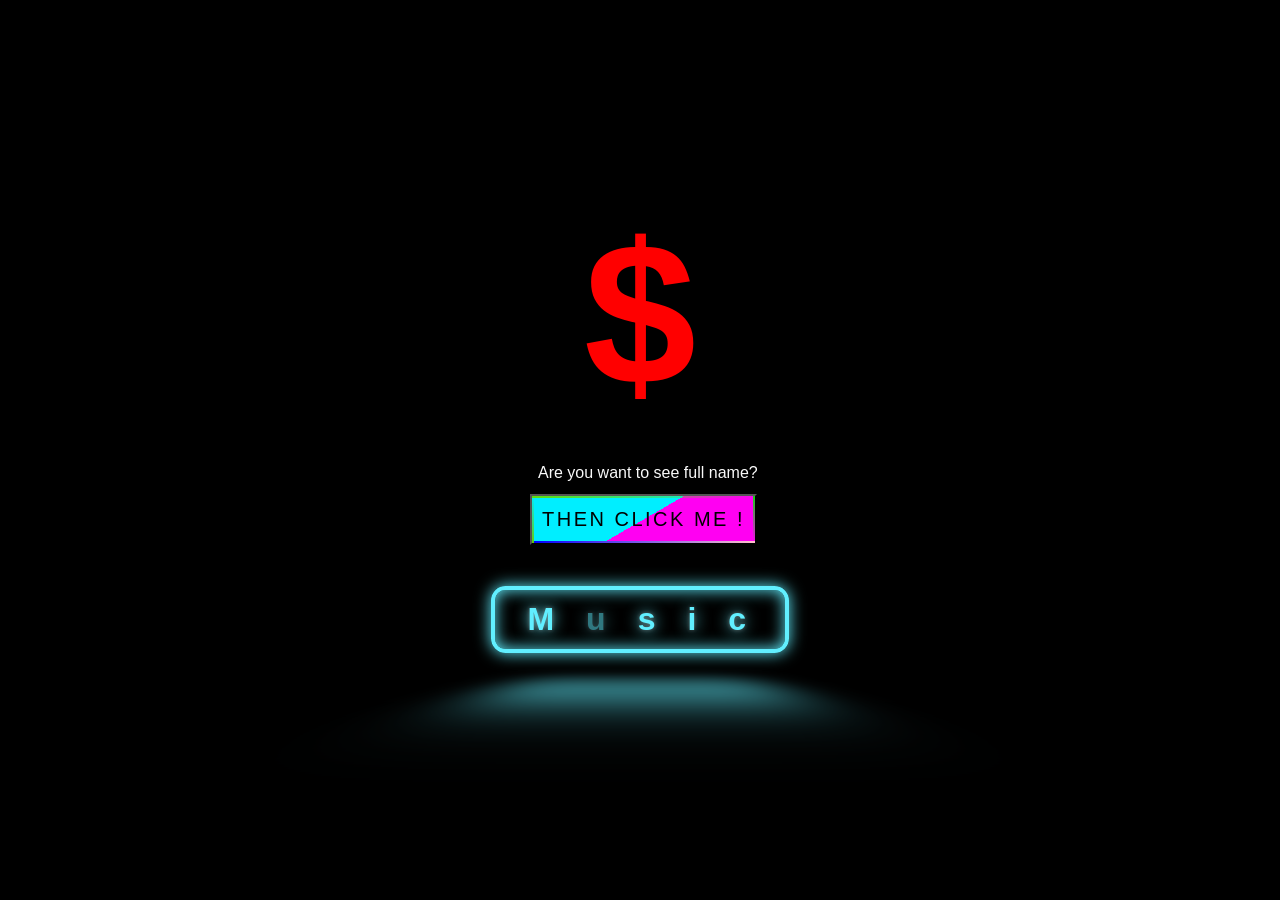
<file: index.html>
<!DOCTYPE html>
<html lang="en">
<head>
    <meta charset="UTF-8">
    <meta name="viewport" content="width=device-width, initial-scale=1.0">
    <link rel="stylesheet" href="img.css">
    <title>mylifeforyou</title>
</head>
<body>
    <div class="click">      
    <section><div class="content" id="ve">
        <h2>$</h2>
        <h2>$</h2>
    </div></section>
        <div>   
        <div id="text">
        Are you want to see full name?
        </div>   
        <button class="animated-button" onclick="Pass()" id="button"><span></span>
            <span></span>
            <span></span>
            <span></span>THEN CLICK ME !</button>     
    </div>
  </div>
  <button class='glowing-btn'onclick="music()"><span class='glowing-txt'>M<span class='faulty-letter'>u</span>sic</span></button>
  <script>
    function Pass(){
        location.pathname="pass.html";
    }
    function music(){
        window.location.href="music.html";
    }
  </script>
         <div></div>   
</body>
</html>
</file>
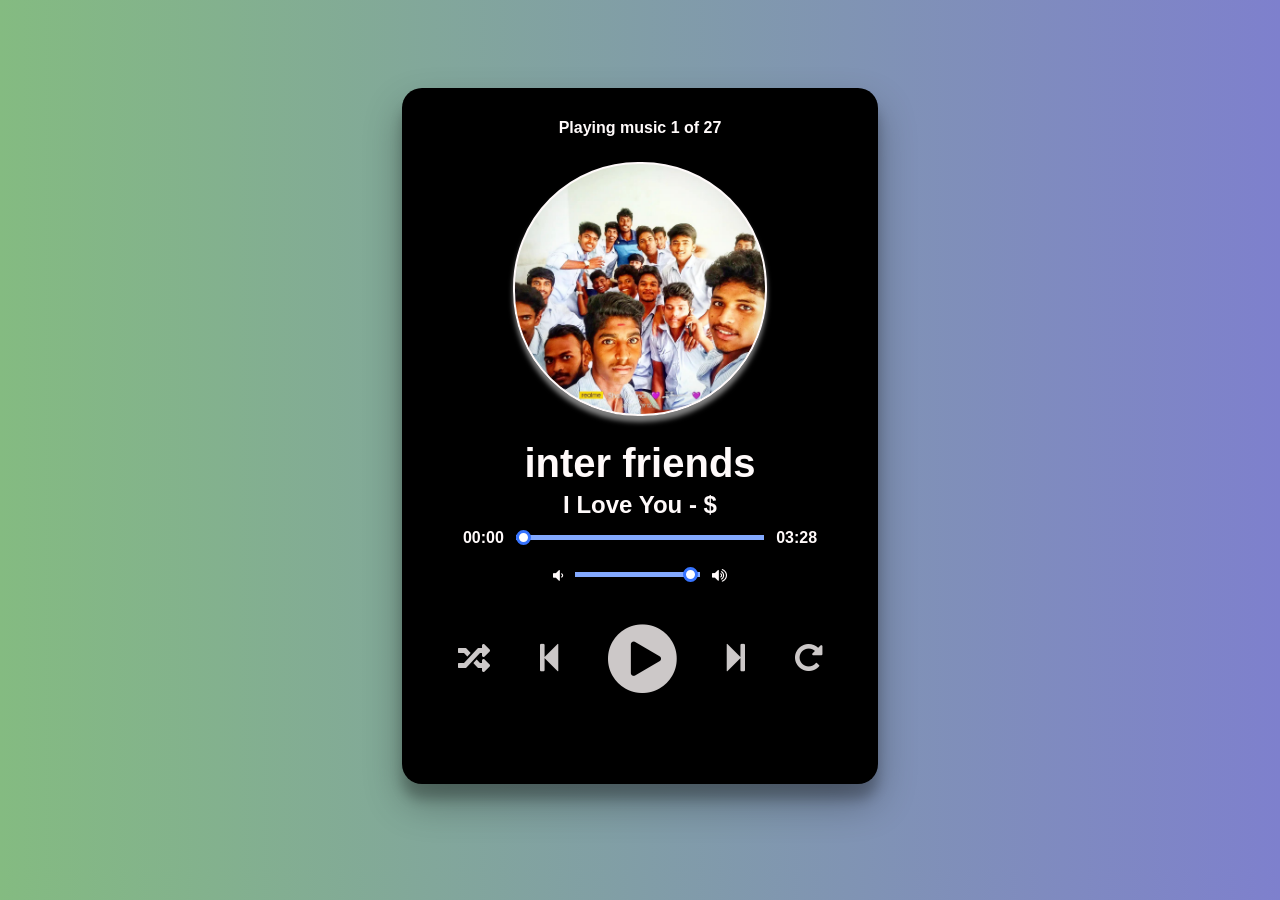
<file: music.html>
<!DOCTYPE html>
<html lang="en">
<head>
    <meta charset="UTF-8">
    <meta http-equiv="X-UA-Compatible" content="IE=edge">
    <meta name="viewport" content="width=device-width, initial-scale=1.0">
    <title>$-Music Player</title> 
    <link rel="stylesheet" href="music.css">
    <script src="music.js" defer></script>
    <link rel="shortcut icon" href="images/favicon.ico" type="image/x-icon">  
    <link rel="stylesheet" href="https://cdnjs.cloudflare.com/ajax/libs/font-awesome/5.13.0/css/all.min.css">
    <link rel="stylesheet" href="https://cdnjs.cloudflare.com/ajax/libs/font-awesome/4.7.0/css/font-awesome.min.css">
</head>
<body>
    
   <div class="player">
       <div class="wrapper">
           <div class="details">
               <div class="now-playing">PLAYING x OF y</div>
               <div class="track-art"></div>
               <div class="track-name">Track Name</div>
               <div class="track-artist">Track Artist</div>
           </div>

           <div class="slider_container">
               <div class="current-time">00:00</div>
                <input type="range" min="1" max="100" value="0" class="seek_slider" onchange="seekTo()">
                <div class="total-duration">00:00</div>
           </div>

           <div class="slider_container">
               <i class="fa fa-volume-down"></i>
                <input type="range" min="1" max="100" value="99" class="volume_slider" onchange="setVolume()">
                <i class="fa fa-volume-up"></i>
           </div>

           <div class="buttons">
               <div class="random-track" onclick="randomTrack()">
                   <i class="fas fa-random fa-2x" title="random"></i>
               </div>
               <div class="prev-track" onclick="prevTrack()">
                    <i class="fa fa-step-backward fa-2x"></i>
                </div>
                <div class="playpause-track" onclick="playpauseTrack()">
                    <i class="fa fa-play-circle fa-5x"></i>
                </div>
                <div class="next-track" onclick="nextTrack()">
                    <i class="fa fa-step-forward fa-2x"></i>
                </div>
                <div class="repeat-track" onclick="repeatTrack()">
                    <i class="fa fa-repeat fa-2x" title="repeat"></i>
                </div>
           </div>

            <div id="wave">
                <span class="stroke"></span>
                <span class="stroke"></span>
                <span class="stroke"></span>
                <span class="stroke"></span>
                <span class="stroke"></span>
                <span class="stroke"></span>
                <span class="stroke"></span>
            </div>  
       </div>
   </div>
</body>
</html>
</file>
<file: img.css>
@import url("https://fonts.googleapis.com/css?family=Raleway");

*{
    margin: 0;
    padding: 0;
    box-sizing: border-box;
    font-family: "poppins",sans-serif;
}
body{
    display:flex;
    background: #000;
    min-height: 100vh;
    align-items: center;
    justify-content: center;
    color: white;
    
}
#h{
    position: absolute;
    font-size: 131%;
    margin-top: -89px;
    margin-left: -25px;
    animation: heart 4s infinite;
}
#ve{
    font-size: 6em;
   position: absolute;
   margin:-136px 0px;
}
#text{
    position: absolute;
    color:white;
    margin: 14px -102px;
    animation: lights 3s 1000ms linear infinite;
}
.animated-button {
  background: linear-gradient(-30deg,rgb(255, 0, 242) 50%, rgb(0, 238, 255) 50%);
  padding: 12px 10px;
  margin: 12px;
  cursor: pointer;
  display: inline-block;
  -webkit-transform: translate(0%, 0%);
          transform: translate(0%, 0%);
  overflow: hidden;
  color: #000000;
  font-size: 20px;
  letter-spacing: 2.5px;
  text-align: center;
  text-transform: uppercase;
  text-decoration: none;
  -webkit-box-shadow: 0 20px 50px rgba(0, 0, 0, 0.5);
          box-shadow: 0 20px 50px rgba(0, 0, 0, 0.5);         
}
.animated-button::before {
  content: '';
  position: absolute;
  top: 0px;
  left: 0px;
  width: 100%;
  height: 100%;
  background-color: #8592ad;
  opacity: 0;
  -webkit-transition: .2s opacity ease-in-out;
  transition: .2s opacity ease-in-out;
}
.animated-button:hover::before {
  opacity: 0.2;
}
.animated-button span {
  position: absolute;
}

.animated-button span:nth-child(1) {
  top: 0px;
  left: 0px;
  width: 100%;
  height: 2px;
  background: -webkit-gradient(linear, right top, left top, from(rgba(55, 213, 20, 0)), to(#29d919));
  background: linear-gradient(to left, rgba(8, 20, 43, 0), #5fde0a);
  -webkit-animation: 2s animateTop linear infinite;
          animation: 2s animateTop linear infinite;
}

@-webkit-keyframes animateTop {
  0% {
    -webkit-transform: translateX(100%);
            transform: translateX(100%);
  }
  100% {
    -webkit-transform: translateX(-100%);
            transform: translateX(-100%);
  }
}

@keyframes animateTop {
  0% {
    -webkit-transform: translateX(100%);
            transform: translateX(100%);
  }
  100% {
    -webkit-transform: translateX(-100%);
            transform: translateX(-100%);
  }
}
.animated-button span:nth-child(2) {
  top: 0px;
  right: 0px;
  height: 100%;
  width: 2px;
  background: -webkit-gradient(linear, left bottom, left top, from(rgba(8, 20, 43, 0)), to(#2662d9));
  background: linear-gradient(to top, rgba(8, 20, 43, 0), #11d414);
  -webkit-animation: 2s animateRight linear -1s infinite;
          animation: 2s animateRight linear -1s infinite;
}

@-webkit-keyframes animateRight {
  0% {
    -webkit-transform: translateY(100%);
            transform: translateY(100%);
  }
  100% {
    -webkit-transform: translateY(-100%);
            transform: translateY(-100%);
  }
}

@keyframes animateRight {
  0% {
    -webkit-transform: translateY(100%);
            transform: translateY(100%);
  }
  100% {
    -webkit-transform: translateY(-100%);
            transform: translateY(-100%);
  }
}

.animated-button span:nth-child(3) {
  bottom: 0px;
  left: 0px;
  width: 100%;
  height: 2px;
  background: -webkit-gradient(linear, left top, right top, from(rgba(8, 20, 43, 0)), to(#2662d9));
  background: linear-gradient(to right, blue, pink);
  -webkit-animation: 2s animateBottom linear infinite;
          animation: 2s animateBottom linear infinite;
}

@-webkit-keyframes animateBottom {
  0% {
    -webkit-transform: translateX(-100%);
            transform: translateX(-100%);
  }
  100% {
    -webkit-transform: translateX(100%);
            transform: translateX(100%);
  }
}
@keyframes animateBottom {
  0% {
    -webkit-transform: translateX(-100%);
            transform: translateX(-100%);
  }
  100% {
    -webkit-transform: translateX(100%);
            transform: translateX(100%);
  }
}

.animated-button span:nth-child(4) {
  top: 0px;
  left: 0px;
  height: 100%;
  width: 2px;
  background: -webkit-gradient(linear, left top, left bottom, from(rgba(8, 20, 43, 0)), to(#2662d9));
  background: linear-gradient(to bottom, rgba(8, 20, 43, 0), #61cd0f);
  -webkit-animation: 2s animateLeft linear -1s infinite;
          animation: 2s animateLeft linear -1s infinite;
}

@-webkit-keyframes animateLeft {
  0% {
    -webkit-transform: translateY(-100%);
            transform: translateY(-100%);
  }
  100% {
    -webkit-transform: translateY(100%);
            transform: translateY(100%);
  }
}

@keyframes animateLeft {
  0% {
    -webkit-transform: translateY(-100%);
            transform: translateY(-100%);
  }
  100% {
    -webkit-transform: translateY(100%);
            transform: translateY(100%);
  }
}
.content{
    position: relative;
}
.content h2{
    font-size: 210%;
    position: absolute;
    margin-left: 35%;
    transform: translate(-50%,-50%);
}
.content h2:nth-child(2){
    color: transparent;
    animation: animate-1 6s infinite;
}
.content h2:nth-child(1){
    color: red;
    animation: animate 6s infinite;
}
@keyframes animate {
    0%,100%{   
        clip-path: polygon(
            0% 45%,15%44%,32%50%,54%60%,70%61%,
            84%59%,100%52%,100%100%,0%100%
        );  
    }
    
    25%{
        color:whitesmoke;
    }   
    50%{
        color: blue;
        clip-path: polygon(
            0%60%,16%65%,34%66%,51%62%,67%50%,
            84%45%,100%46%,100%100%,0%100%
        );   
       }
    70%{
        color:yellow;
    }
}
@keyframes animate-1 {
    0%,100%{
        -webkit-text-stroke:2px red;
    }
    25%{
        -webkit-text-stroke:2px whitesmoke;
    }
    50%{
        -webkit-text-stroke:2px blue;
    }
    70%{
        -webkit-text-stroke:2px yellow;
    }
    
}
@keyframes heart {
 0%{
    font-size: 50px;
 } 
 13%{
    font-size: 55px;
 }  
 25%{
    font-size: 50px;
 }
 42%{
    font-size: 55px;
 }
 50%{
    font-size: 50px;
 }
 75%{
    font-size:55px ;
 }
 100%{
    font-size: 50px;
 }
}
.click{
    display: flex;
}

#button{
    position: absolute;
    margin-left: -110px;
    margin-top: 44px;
}
.subName{
    color: white;
    position: absolute;
    margin:-290px -7px 12px 0px;
    font-size: 53px;
    animation: lights 2.5s 750ms linear infinite;
}
@keyframes lights {
    0% {
      color: hsl(230, 40%, 80%);
      text-shadow:
        0 0 1em hsla(320, 100%, 50%, 0.2),
        0 0 0.125em hsla(320, 100%, 60%, 0.3),
        -1em -0.125em 0.5em hsla(40, 100%, 60%, 0),
        1em 0.125em 0.5em hsla(200, 100%, 60%, 0);
    }
    
    30% { 
      color: hsl(230, 80%, 90%);
      text-shadow:
        0 0 1em hsla(320, 100%, 50%, 0.5),
        0 0 0.125em hsla(320, 100%, 60%, 0.5),
        -0.5em -0.125em 0.25em hsla(40, 100%, 60%, 0.2),
        0.5em 0.125em 0.25em hsla(200, 100%, 60%, 0.4);
    }
    
    40% { 
      color: hsl(230, 100%, 95%);
      text-shadow:
        0 0 1em hsla(320, 100%, 50%, 0.5),
        0 0 0.125em hsla(320, 100%, 90%, 0.5),
        -0.25em -0.125em 0.125em hsla(40, 100%, 60%, 0.2),
        0.25em 0.125em 0.125em hsla(200, 100%, 60%, 0.4);
    }
    
    70% {
      color: hsl(230, 80%, 90%);
      text-shadow:
        0 0 1em hsla(320, 100%, 50%, 0.5),
        0 0 0.125em hsla(320, 100%, 60%, 0.5),
        0.5em -0.125em 0.25em hsla(40, 100%, 60%, 0.2),
        -0.5em 0.125em 0.25em hsla(200, 100%, 60%, 0.4);
    }
    
    100% {
      color: hsl(230, 40%, 80%);
      text-shadow:
        0 0 1em hsla(320, 100%, 50%, 0.2),
        0 0 0.125em hsla(320, 100%, 60%, 0.3),
        1em -0.125em 0.5em hsla(40, 100%, 60%, 0),
        -1em 0.125em 0.5em hsla(200, 100%, 60%, 0);
    }
    
  }
  .glowing-btn {
    position: absolute;
    margin-top: 339px;
    color: var(--glow-color);
    cursor: pointer;
    padding: 0.35em 1em;
    border: 0.15em solid var(--glow-color);
    border-radius: 0.45em;
    background: none;
    perspective: 2em;
    font-family: "Raleway", sans-serif;
    font-size: 2em;
    font-weight: 900;
    letter-spacing: 1em;
  
    -webkit-box-shadow: inset 0px 0px 0.5em 0px var(--glow-color),
      0px 0px 0.5em 0px var(--glow-color);
    -moz-box-shadow: inset 0px 0px 0.5em 0px var(--glow-color),
      0px 0px 0.5em 0px var(--glow-color);
    box-shadow: inset 0px 0px 0.5em 0px var(--glow-color),
      0px 0px 0.5em 0px var(--glow-color);
    animation: border-flicker 2s linear infinite;
  }
  
  .glowing-txt {
    float: left;
    margin-right: -0.8em;
    -webkit-text-shadow: 0 0 0.125em hsl(0 0% 100% / 0.3),
      0 0 0.45em var(--glow-color);
    -moz-text-shadow: 0 0 0.125em hsl(0 0% 100% / 0.3),
      0 0 0.45em var(--glow-color);
    text-shadow: 0 0 0.125em hsl(0 0% 100% / 0.3), 0 0 0.45em var(--glow-color);
    animation: text-flicker 3s linear infinite;
  }
  
  .faulty-letter {
    opacity: 0.5;
    animation: faulty-flicker 2s linear infinite;
  }
  
  .glowing-btn::before {
    content: "";
    position: absolute;
    top: 0;
    bottom: 0;
    left: 0;
    right: 0;
    opacity: 0.7;
    filter: blur(1em);
    transform: translateY(120%) rotateX(95deg) scale(1, 0.35);
    background: var(--glow-color);
    pointer-events: none;
  }
  
  .glowing-btn::after {
    content: "";
    position: absolute;
    top: 0;
    left: 0;
    right: 0;
    bottom: 0;
    opacity: 0;
    z-index: -1;
    background-color: var(--glow-color);
    box-shadow: 0 0 2em 0.2em var(--glow-color);
    transition: opacity 100ms linear;
  }
  
  .glowing-btn:hover {
    color: rgba(0, 0, 0, 0.8);
    text-shadow: none;
    animation: none;
  }
  
  .glowing-btn:hover .glowing-txt {
    animation: none;
  }
  
  .glowing-btn:hover .faulty-letter {
    animation: none;
    text-shadow: none;
    opacity: 1;
  }
  
  .glowing-btn:hover:before {
    filter: blur(1.5em);
    opacity: 1;
  }
  
  .glowing-btn:hover:after {
    opacity: 1;
  }
  
  @keyframes faulty-flicker {
    0% {
      opacity: 0.1;
    }
    2% {
      opacity: 0.1;
    }
    4% {
      opacity: 0.5;
    }
    19% {
      opacity: 0.5;
    }
    21% {
      opacity: 0.1;
    }
    23% {
      opacity: 1;
    }
    80% {
      opacity: 0.5;
    }
    83% {
      opacity: 0.4;
    }
  
    87% {
      opacity: 1;
    }
  }
  
  @keyframes text-flicker {
    0% {
      opacity: 0.1;
    }
  
    2% {
      opacity: 1;
    }
  
    8% {
      opacity: 0.1;
    }
  
    9% {
      opacity: 1;
    }
  
    12% {
      opacity: 0.1;
    }
    20% {
      opacity: 1;
    }
    25% {
      opacity: 0.3;
    }
    30% {
      opacity: 1;
    }
  
    70% {
      opacity: 0.7;
    }
    72% {
      opacity: 0.2;
    }
  
    77% {
      opacity: 0.9;
    }
    100% {
      opacity: 0.9;
    }
  }
  
  @keyframes border-flicker {
    0% {
      opacity: 0.1;
    }
    2% {
      opacity: 1;
    }
    4% {
      opacity: 0.1;
    }
  
    8% {
      opacity: 1;
    }
    70% {
      opacity: 0.7;
    }
    100% {
      opacity: 1;
    }
  }
  
  @media only screen and (max-width: 600px) {
    .glowing-btn{
      font-size: 1em;
    }
  
  }
  :root {
    --glow-color: hsl(186 100% 69%);
  }
#ms{
  position: absolute;
  margin-top: 128px;
  margin-left: -103px;
  font-size: 22px;
}

p{
   text-align: center;
  position: absolute;
    color: red;
    margin-left: -164px;
    margin-top: -369px;
    text-overflow: clip;
    background: fixed;
    aspect-ratio: 16/9;
    font-size: 1rem;
    background-color: wheat;
    padding-top: 2%;
}
</file>
<file: music.css>
body {
    font-family: Arial, Helvetica, sans-serif;
    background: linear-gradient(to right, #9a1d86, #1595be);
    font-weight: bold;
    color:#FFFAFA;
  }
  
  @media screen and (max-width: 768px) {
    body {
      font-size: 14px;
    }
  }
  
  @media screen and (max-width: 600px) {
    body {
      font-size: 10px;
    }
  }  
  .player{
    height: 95vh;
    display: flex;
    align-items: center;
    flex-direction: column;
    justify-content: center;
}
@media only screen and (max-width: 600px) {
    .player {
    height: 84vh;
    }
    }
    
    @media only screen and (min-width: 601px) and (max-width: 1024px) {
    .player {
    height: 90vh;
    }
    }
    
    @media only screen and (min-width: 1025px) {
    .player {
    height: 95vh;
    }
    }
    
    .wrapper{
      border: 1px solid transparent;
      padding: 30px;
      border-radius: 20px;
      background-color: black;
      box-shadow: rgba(0, 0, 0, 0.3) 0px 19px 38px, rgba(0, 0, 0, 0.22) 0px 15px 12px;
    }
    @media only screen and (max-width: 600px) {
        .wrapper {
        padding: 15px;
        border-radius: 12px;
        }
        }
        
        @media only screen and (min-width: 601px) and (max-width: 1024px) {
        .wrapper {
        padding: 20px;
        border-radius: 15px;
        }
        }
        
        @media only screen and (min-width: 1025px) {
        .wrapper {
        padding: 30px;
        border-radius: 20px;
        }
        }
    
    .details {
    display: flex;
    align-items: center;
    flex-direction: column;
    justify-content: center;
    }
    
    .track-art {
    margin: 25px;
    height: 250px;
    width: 250px;
    border:2px solid 	#FFFAFA;
    background-size: cover;
    background-position: center;
    border-radius: 50%;
    -moz-box-shadow: 0px 6px 5px black;
    -webkit-box-shadow: 0px 6px 5px black;
    box-shadow: 0px 6px 5px black;
    -moz-border-radius:190px;
    -webkit-border-radius:190px;
    border-radius:190px;
    }
    @media only screen and (max-width: 600px) {
        .track-art {
        margin: 10px;
        height: 150px;
        width: 150px;
        border: 1px solid #FFFAFA;
        border-radius: 75px;
        -moz-box-shadow: 0px 3px 2.5px black;
        -webkit-box-shadow: 0px 3px 2.5px black;
        box-shadow: 0px 3px 2.5px gray;
        animation: cColor 3s infinite;
        }
        }
        
        @media only screen and (min-width: 601px) and (max-width: 1024px) {
        .track-art {
        margin: 15px;
        height: 200px;
        width: 200px;
        border: 1.5px solid #FFFAFA;
        border-radius: 100px;
        -moz-box-shadow: 0px 4px 3.5px black;
        -webkit-box-shadow: 0px 4px 3.5px black;
        box-shadow: 0px 4px 3.5px gray;
        animation: cColor1 3s infinite;
        }
        }
        
        @media only screen and (min-width: 1025px) {
        .track-art {
        margin: 25px;
        height: 250px;
        width: 250px;
        border: 2px solid #FFFAFA;
        border-radius: 125px;
        -moz-box-shadow: 0px 6px 5px black;
        -webkit-box-shadow: 0px 6px 5px black;
        box-shadow: 0px 6px 5px gray;
        animation: cColor2 5s infinite;
        }
        }
        @keyframes cColor {
            0%{
               box-shadow:0px 6px 5px blue; 
            }
            25%{
                box-shadow:0px 6px 5px red; 
             }
             50%{
                box-shadow:0px 6px 5px green; 
             }
             100%{
                box-shadow:0px 6px 5px yellow; 
             }
        }
        @keyframes cColor1 {
            0%{
               box-shadow:0px 4px 3.5px blue; 
            }
            25%{
                box-shadow:0px 4px 3.5px red; 
             }
             50%{
                box-shadow:0px 4px 3.5px green; 
             }
             100%{
                box-shadow:0px 4px 3.5px yellow; 
             }
        }
        @keyframes cColor2 {
            0%{
               box-shadow:0px 6px 5px blue; 
            }
            25%{
                box-shadow:0px 6px 5px red; 
             }
             50%{
                box-shadow:0px 6px 5px green; 
             }
             100%{
                box-shadow:0px 6px 5px yellow; 
             }
        }
    .now-playing {
    font-size: 1rem;
    }
    
    .track-name {
    font-size: 2.5rem;
    }
    
    .track-artist {
    margin-top: 5px;
    font-size: 1.5rem;
    }
    
    .buttons {
    display: flex;
    flex-direction: row;
    align-items: center;
    margin-bottom: 30px;
    }
    .active{
        color: black;
    }
    
    .repeat-track,
    .random-track,
    .playpause-track,
    .prev-track,
    .next-track {
    padding: 25px;
    opacity: 0.8;
    transition: opacity .2s;
    }
    
    .repeat-track:hover,
    .random-track:hover,
    .playpause-track:hover,
    .prev-track:hover,
    .next-track:hover {
    opacity: 1.0;
    }
    
    .slider_container {
    display: flex;
    justify-content: center;
    align-items: center;
    }
    
    .seek_slider, .volume_slider {
    -webkit-appearance: none;
    -moz-appearance: none;
    appearance: none;
    height: 5px;
    background: #83A9FF;
    -webkit-transition: .2s;
    transition: opacity .2s;
    }
    
    .seek_slider::-webkit-slider-thumb,
    .volume_slider::-webkit-slider-thumb {
    -webkit-appearance: none;
    -moz-appearance: none;
    appearance: none;
    width: 15px;
    height: 15px;
    background: white;
    border: 3px solid #3774FF;
    cursor: grab;
    border-radius: 100%;
    }
    
    .seek_slider:hover,
    .volume_slider:hover {
    opacity: 1.0;
    }
    
    .seek_slider {
    width: 60%;
    }
    
    .volume_slider {
    width: 30%;
    }
    
    .current-time,
    .total-duration {
    padding: 10px;
    }
    
    i.fa-volume-down,
    i.fa-volume-up {
    padding: 10px;
    }
    
    i,
    i.fa-play-circle,
    i.fa-pause-circle,
    i.fa-step-forward,
    i.fa-step-backward,
    p {
    cursor: pointer;
    }
    .randomActive{
        color: black;
    }
    .rotate {
        animation: rotation 8s infinite linear;
    }
    @keyframes rotation {
        from {
          transform: rotate(0deg);
        }
        to {
          transform: rotate(359deg);
        }
    }
    .loader {
      height: 70px;
      display: flex;
      justify-content: center;
      align-items: center;
    }
    .loader .stroke{
        background: #f1f1f1;
        height: 150%;
        width: 10px;
        border-radius: 50px;
        margin: 0 5px;
        animation: animate 1.4s linear infinite;
    }
      @keyframes animate {
        50% {
          height: 20%;
          background: #4286f4;
        }
    
        100% {
          background: #4286f4;
          height: 100%;
        }
      }
      .stroke:nth-child(1){
          animation-delay: 0s;
      }
      .stroke:nth-child(2){
        animation-delay: 0.3s;
    }
    .stroke:nth-child(3){
        animation-delay: 0.6s;
    }
    .stroke:nth-child(4){
        animation-delay: 0.9s;
    }
    .stroke:nth-child(5){
        animation-delay: 0.6s;
    }
    .stroke:nth-child(6){
        animation-delay: 0.3s;
    }
    .stroke:nth-child(7){
        animation-delay: 0s;
    }
</file>
